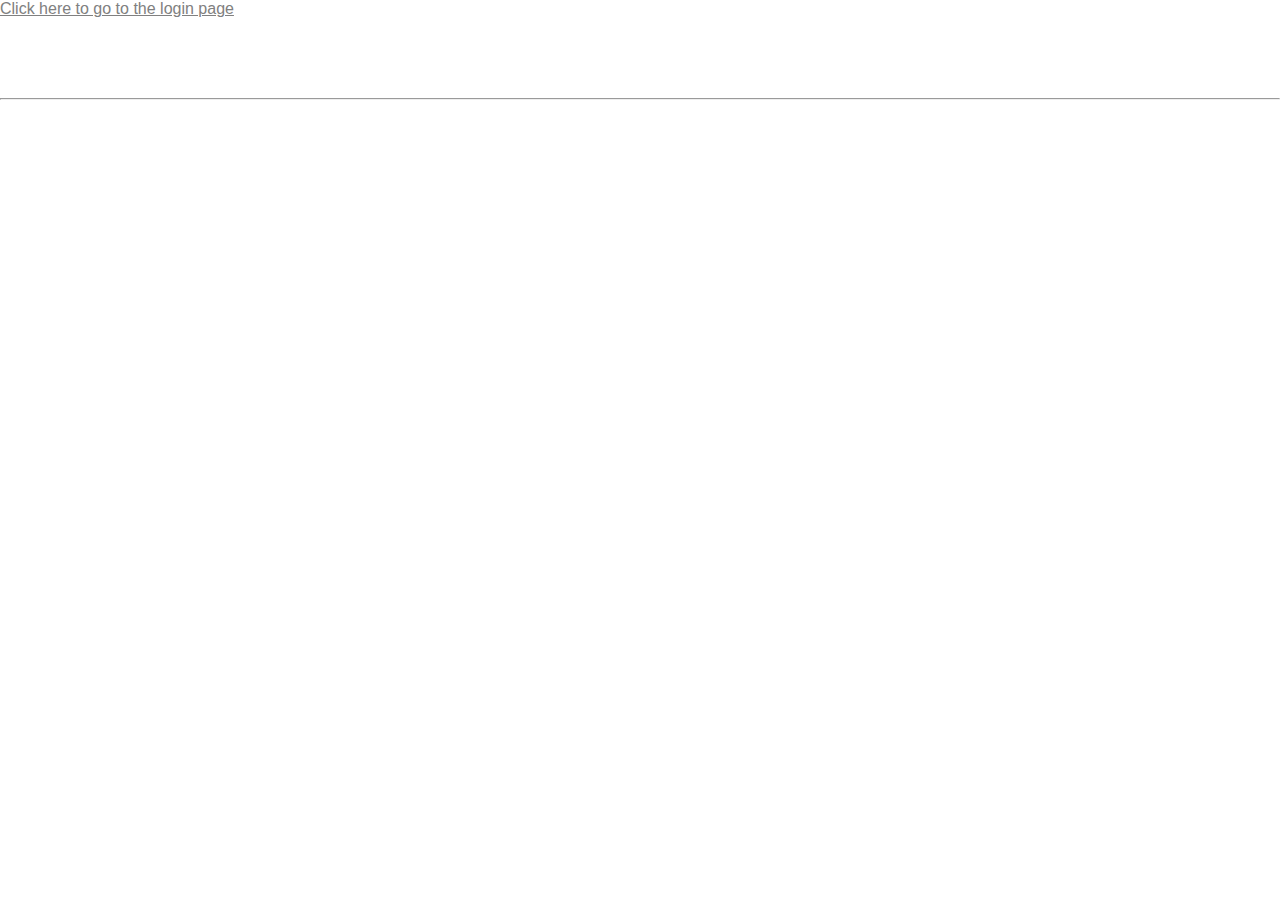
<file: MiniWebsite/WebContent/index.html>
<!DOCTYPE html>
<html>
<head>
<meta charset="ISO-8859-1">
<title>The future</title>
<link rel="stylesheet" href="main.css">
</head>
<style>
        body {
            padding: 0;
            margin: 0;
            color: white;
            font-family: Arial, Helvetica, sans-serif;
        }
        
        .background {
            background: url('img/bgg.jpg') rgba(0, 0, 0, 0.61);
            background-repeat: no-repeat;
            background-size: cover;
            background-blend-mode: darken;
            position: absolute;
            top: 0;
            bottom: 0;
            left: 0;
            right: 0;
            z-index: -1;
            filter: blur(3px);
            min-height: 800px;

        }
</style>
<body>
<nav>
<a href="Login.jsp">Click here to go to the login page</a><br><br>
<a href="NewAccount.jsp">Create new Account</a><br><br>
<a href="AboutUs.jsp">Know more about us</a>
<hr>

</nav>

<br>

</body>

</html>
</file>
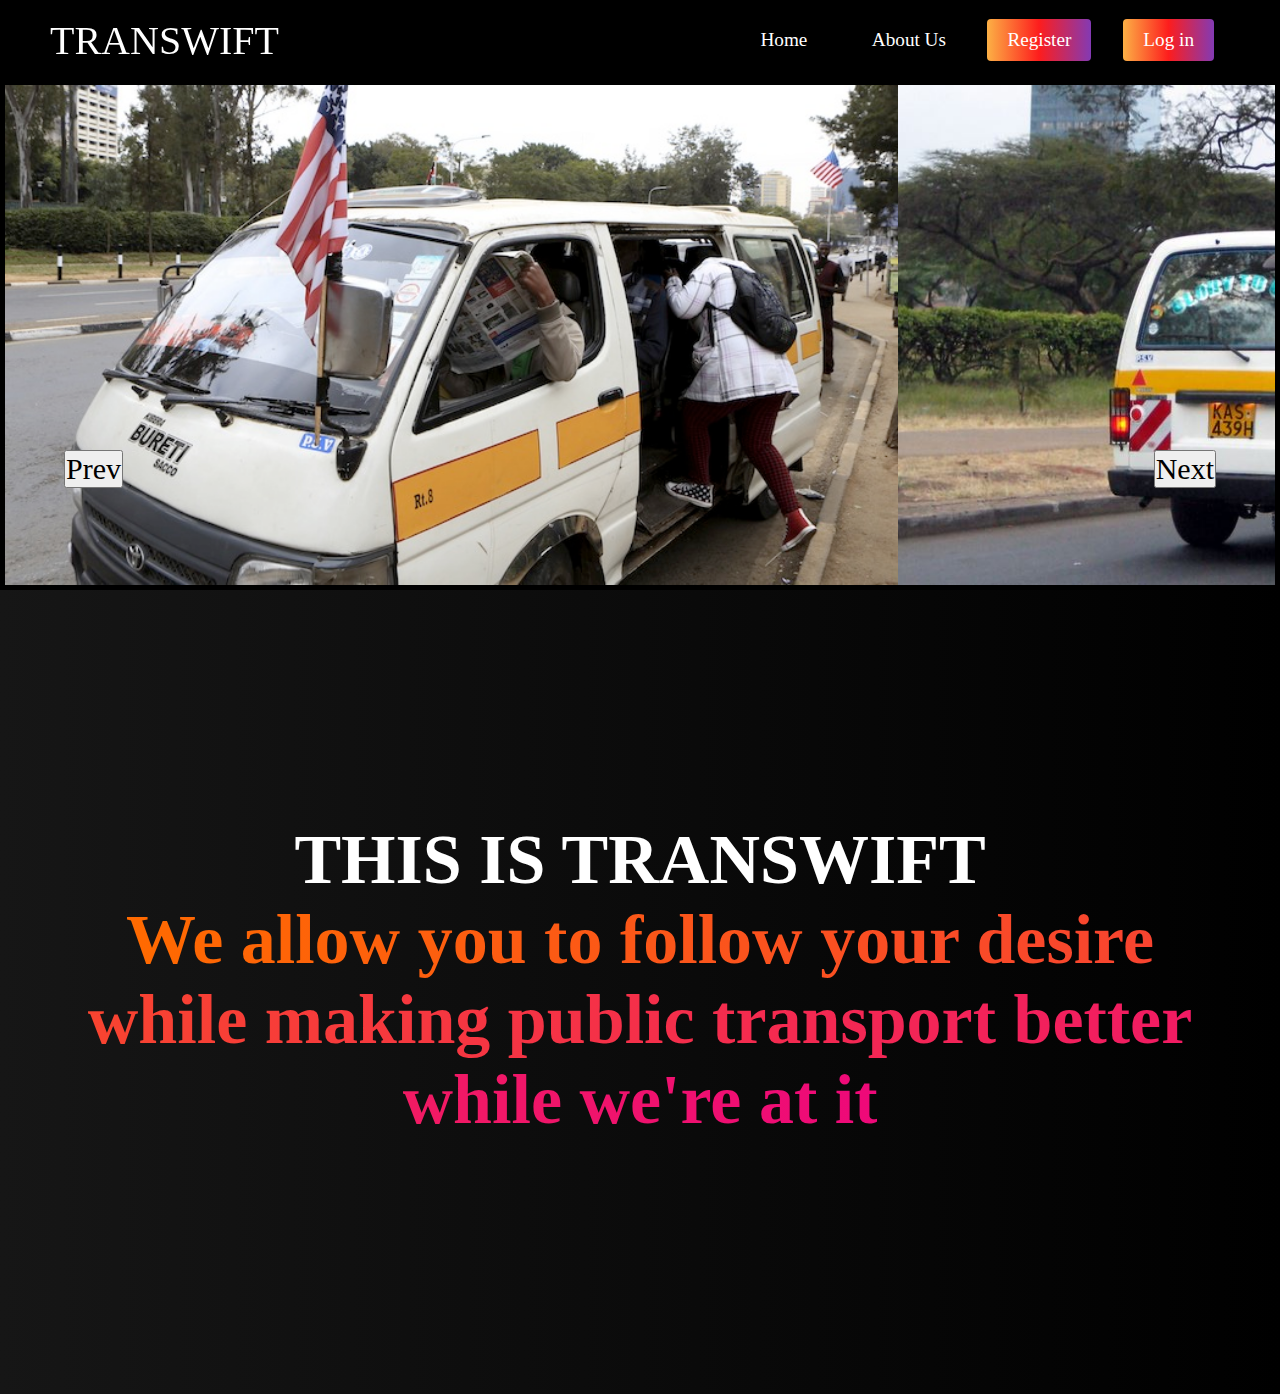
<file: MiniWebsite/WebContent/home.html>
<!DOCTYPE html>
<html lang="en">
<head>
    <meta charset="UTF-8">
    <meta name="viewport"
     content="width=device-width, initial-scale=1.0">
    <title>Transport</title>
    <link rel="stylesheet" href="styles.css">
    
</head>
<body>
 <nav class="navbar">
  <div class="navbar__container">
  <a href="#home" id="navbar__logo">TRANSWIFT
  </a>
<div class="navbar__toggle" id="mobile-menu">
    <span class="bar"></span>
    <span class="bar"></span>
    <span class="bar"></span>
</div>
<ul class="navbar__menu">
    <li class="navbar__item">
      <a href="#home" class="navbar__links" id="home-page">Home</a>  
      </li> 
      <li class="navbar__item">
      <a href="AboutUs.jsp" class="navbar__links" id="home-page">About Us</a>  
      </li> 
      <li class="navbar__btn">
      <a href="NewAccount.jsp" class="button" id="sign-up">Register</a>  
      </li>
      <li class="navbar__btn">
      <a href="Login.jsp" class="button"  id="log-in">Log in</a>   
      </li>
</ul>
 </div>
</nav>
<div class="matatu-container">

    <div class="matatu-slide">
        <img src="mat 5.jpeg" id="lastClone" alt="">
        <img src="mat 7.jpg" alt="">
        <img src="mat 2.jpg" alt="">
        <img src="mat 4.jpeg" alt="">
        <img src="mat 5.jpeg" alt="">
        <img src="mat 7.jpg" id="firstClone" alt="">
    </div>
</div>
<button id="prevBtn">Prev</button>
<button id="nextBtn">Next</button>


<!-- Hero Section -->
<div class ="hero" id="home">
<div class="hero__container">
    <h1 class="hero__heading"> THIS IS TRANSWIFT
    <span><br>We allow you to follow your desire while making public transport better while we're at it</span></h1>
</div>
</div>

<!-- About Section -->
















<script src="app.js"></script>
</body>
</html>
</file>
<file: MiniWebsite/WebContent/main.css>
@charset "ISO-8859-1";
body {
            padding: 0;
            margin: 0;
            color: white;
            font-family: Arial, Helvetica, sans-serif;
        }
        
        .background {
            background: url('img/bgg.jpg') rgba(0, 0, 0, 0.61);
            background-repeat: no-repeat;
            background-size: cover;
            background-blend-mode: darken;
            position: absolute;
            top: 0;
            bottom: 0;
            left: 0;
            right: 0;
            z-index: -1;
            filter: blur(3px);
            min-height: 800px;

        }
        
        h2 {
            font-size: 30px;
        }
        
        .container {
            display: flex;
            flex-direction: column;
            align-items: center;
            text-align: center;
            background: transparent;
            box-shadow: 0 0 15px rgb(255, 255, 255);
            border-radius: 15px;
            width: 500px;
            margin: 10vh auto;
        }
        .container2 {
            display: flex;
            flex-direction: column;
            align-items: center;
            text-align: center;
            background: transparent;
            box-shadow: 0 0 15px rgb(255, 255, 255);
            border-radius: 15px;
            width: 500px;
            margin: 3vh auto;
		}
        form {
            padding: 10px;
            display: flex;
            flex-direction: column;
            width: 85%;
        }
        
        .form-item {
            display: flex;
            width: 90%;
            background: transparent;
            margin: 10px auto;
            align-items: center;
            border-radius: 15px;
            border-bottom: 1px solid rgb(82, 81, 81);
        }
        .form-item:hover {
            border: 1px solid rgb(82, 81, 81);;
        }
        input {
            font-size: 18px;
            width: 80%;
            height: 30px;
            outline: none;
            background: transparent;
            border: none;
            margin: auto;
            color: white;
        }
       
        
        span {
            margin: 5px;
            color: rgb(172, 172, 172);
            cursor: default;
            user-select: none;
            background: rgba(85, 81, 81, 0.637);
            padding: 5px;
            border-radius: 15px;
        }
        
        button[type="submit"] {
            width: 250px;
            font-size: 20px;
            margin: 10px auto;
            padding: 10px 16px;
            color: white;
            background: rgba(122, 123, 116, 0.72);
            border: none;
            text-align: center;
        }
        button[type="submit"]:hover {
            background: rgb(172, 134, 8);
        }
        p:first-of-type {
            font-size: 18px;
            margin: 0;
        }
        
        .options {
            display: flex;
            margin:  10px auto;
            flex-wrap: wrap;
            justify-content: center;
        }
           
        button {
            padding: 5px 16px;
            font-size: 18px;
            margin: 5px 15px;
            width: 180px;
            color: white;
            background: transparent;
            cursor: pointer;
            transition: all 0.7s ease;
        }
        .fb:hover{
            background: rgb(5, 5, 73);
            border: none;
            box-shadow: 0 0 5px  rgb(5, 5, 73);
        }

        .gl:hover{
            background: rgb(73, 5, 5);
            border: none;
            box-shadow: 0 0 5px  rgb(73, 5, 5);

        }
        
        p {
            font-size: 18px;
            margin: 5px;
        }
        a{
            color: white;
        }
        a:hover{
            color: grey;
        }

        @media screen and (max-width:550px) {
            .container {
                width: 90%;
            }
		
        }
</file>
<file: MiniWebsite/WebContent/styles.css>
*{
    box-sizing: border-box;
    margin: 0;
    padding: 0 ;
    font-family: Papyrus;
    scroll-behavior: smooth;
}
 .navbar {
    background:black;
    height: 80px;
    display: flex;
    justify-content:center;
    align-items:center ;
    font-size:1.2rem;
    position: sticky;
    top: 0;
    z-index: 999; 
 }

 .navbar__container{
display: flex;
justify-content: space-between;
height: 80px;
z-index:1 ;
width: 100%;
max-width:1300px;
margin: 0 auto;
padding: 0 50px;
 } 

#navbar__logo{
    background-color:white;
    background-size:100% ;
    -webkit-background-clip: text;  
    -moz-background-clip: text;
    -webkit-text-fill-color: transparent;
    -moz-text-fill-color:transparent;
    display:flex;
    align-items: center; 
    cursor: pointer; 
    text-decoration:none;
    font-size: 40px;
    
}
.navbar__menu{
display: flex;
align-items: center;
list-style:none ;
}
.navbar__item{
height: 80px;
}
.navbar__links{
color: #fff;
display:flex ;
align-items: center;
justify-content: center;
width: 125px;
text-decoration: none;
height: 100%;
}
 .navbar__btn{
display: flex;
justify-content:center;
align-items:center;
padding: 0 1rem ;
width: 100%;

 }
 .button{
 display: flex; 
 justify-content: center;
 align-items: center;
 text-decoration:none;
 padding: 10px 20px;
 height:100%;
 width:100%;
 border: none;
 outline: none;
 border-radius: 4px;
 background:#833ab4 ;
 background: -webkit-linear-gradient(to right,#fcb045,#fd1d1d,#833ab4);
 background: linear-gradient(to right,#fcb045,#fd1d1d,#833ab4);
 color:white;
 transition: all 0.3s ease ;
 }
  .navbar__links:hover {
  color:tomato;
  transition: all 0.3s ease ;
  }

 @media screen and (max-width: 960px){
 .navbar__container{
   display: flex;
   justify-content: space-between;
   height: 80px;
   z-index: 1;
   width: 100%;
   max-width: 1300px;
   padding: 0;  
 }

 .navbar__menu{ 
 display: grid;
 grid-template-columns: auto;
 margin: 0;
 width: 100%;
 position: absolute;
 top: -1000px; 
 opacity: 1;
 transition: all 0.5s ease;
 z-index: -1;
 }
  .navbar__menu.active {
    background: #131313;
    top:100%;
    opacity: 1;
    transition: all 0.5s ease;
    z-index: 99;
    height: 60vh;
    font-size: 1.6rem;
   }
    #navbar__logo{
      left: 25px;
    }
   .navbar__toggle .bar{
     width: 25px;
     height: 3px;
     margin: 5px auto;
     transition: all 0.3s ease-in-out;
     background: #fff;
   }
  .navbar__item{
    width: 100%;
  }
  .navbar__links{
    text-align: center;
    padding: 2rem;
    width: 100%;
    display: table;
  }
  .navbar__btn{
    padding-bottom: 2rem;
  }
  .button{
    display: flex;
    justify-content: center;
    align-items: center;
    width: 80%;
    height: 80px;
    margin: 0;
    
  }
#mobile-menu{
  position: absolute;
  top: 20%;
  right: 5%;
  transform: translate(5%, 20%);
}
.navbar__toggle .bar{
  display: block;
  cursor: pointer;
}
#mobile-menu.is-active .bar:nth-child(2){
  opacity: o;
}

#mobile-menu.is-active .bar:nth-child(1){
transform: translateY(8px) rotate(45deg);
}

#mobile-menu.is-active .bar:nth-child(3){
transform: translateY(-8px) rotate(-45deg);
}
 }
 .matatu-container{
   width: auto;
   margin: auto;
   border: 5px solid black;
   overflow: hidden;
   position: relative;
 }    
 
 .matatu-slide{
   display: flex;
   width: 100%;
   height: 500px;
 }
 #prevBtn{
 position: absolute;
 top: 50%;
 z-index: 10;
 left: 5%;
 font-size: 30px;
 color: black;
 cursor: pointer;
}
#nextBtn{
  position: absolute;
  top: 50%;
  z-index: 10;
  right: 5%;
  font-size: 30px;
  color: black;
  cursor: pointer;
  }
  .hero{
    background:black;
    background: linear-gradient(to right,#161616,#000000);
    padding: 200px 0;
  }
.hero__container{
  display: flex;
  flex-direction: column;
  justify-content: center;
  align-items: center;
  max-width: 1200px;
  margin: 0 auto;
  height: 90%;
  text-align: center;
  padding: 30px;
}
.hero__heading{
  font-size: 70px;
  margin-bottom: 24px;
  color: #fff;
}
.hero__heading span{
   background: #ee0979;
   background: -webkit-linear-gradient(to right,#ff6a00,#ee0979);
   background: linear-gradient(to right,#ff6a00,#ee0979);
   background-size: 100%;
   -webkit-background-clip: text;  
    -moz-background-clip: text;
    -webkit-text-fill-color: transparent;
    -moz-text-fill-color:transparent;
  } 
.hero__description{
  font-size: 60px;
  background: #da22ff;
   background: -webkit-linear-gradient(to right,#9114ff,#da22ff);
   background: linear-gradient(to right,#8f0eff,#da22ff);
   background-size: 100%;
   -webkit-background-clip: text;  
    -moz-background-clip: text;
    -webkit-text-fill-color: transparent;
    -moz-text-fill-color:transparent;
    background-size: 100%;
    -webkit-background-clip: text;  
     -moz-background-clip: text;
     -webkit-text-fill-color: transparent;
     -moz-text-fill-color:transparent;
}
.highlight{
  border-bottom: 4px solid rgb(132,0,255);
}
@media screen and (max-width: 768px){
  .hero__heading{
    font-size: 60px;
  }
  .hero__description{
    font-size: 40px ;
  }
}
.main__btn{
  font-size: 1.8rem;
  background:#833ab4 ;
  background: -webkit-linear-gradient(to right,#fcb045,#fd1d1d,#833ab4);
  background: linear-gradient(to right,#fcb045,#fd1d1d,#833ab4);
  padding: 20px 60px;
  border: none;
  border-radius: 4px;
  color: #fff;
  margin-top: 2rem;
  cursor: pointer;
  position: relative;
  transition: all 0.35s;
  outline: none;
}
  .main__btn a{
    position: relative;
    z-index: 2;
    color: #fff;
    text-decoration: none;
  }
  .main{
    background:black;
    background: linear-gradient(to right,#161616,#000000);
    padding: 200px 0;
  }
.main__container{
  display: flex;
  flex-direction: column;
  justify-content: center;
  align-items: center;
  max-width: 1200px;
  margin: 0 auto;
  height: 90%;
  text-align: center;
  padding: 30px;
}
.main__heading{
  font-size: 70px;
  margin-bottom: 24px;
  color: #fff;
}
.main__heading span{
   background: #ee0979;
   background: -webkit-linear-gradient(to right,#ff6a00,#ee0979);
   background: linear-gradient(to right,#ff6a00,#ee0979);
   background-size: 100%;
   -webkit-background-clip: text;  
    -moz-background-clip: text;
    -webkit-text-fill-color: transparent;
    -moz-text-fill-color:transparent;
  } 

.main__btn:after{
  position:absolute;
  content: '';
  top: 0;
  left: 0;
  width: 0;
  height:100%;
  background: #ff1ead;
  transition: all 0.35s;
  border-radius: 4px;
}
.main__btn:hover{
  color: #fff;
}
.main__btn:hover:after{
  width: 100%;

}
</file>
